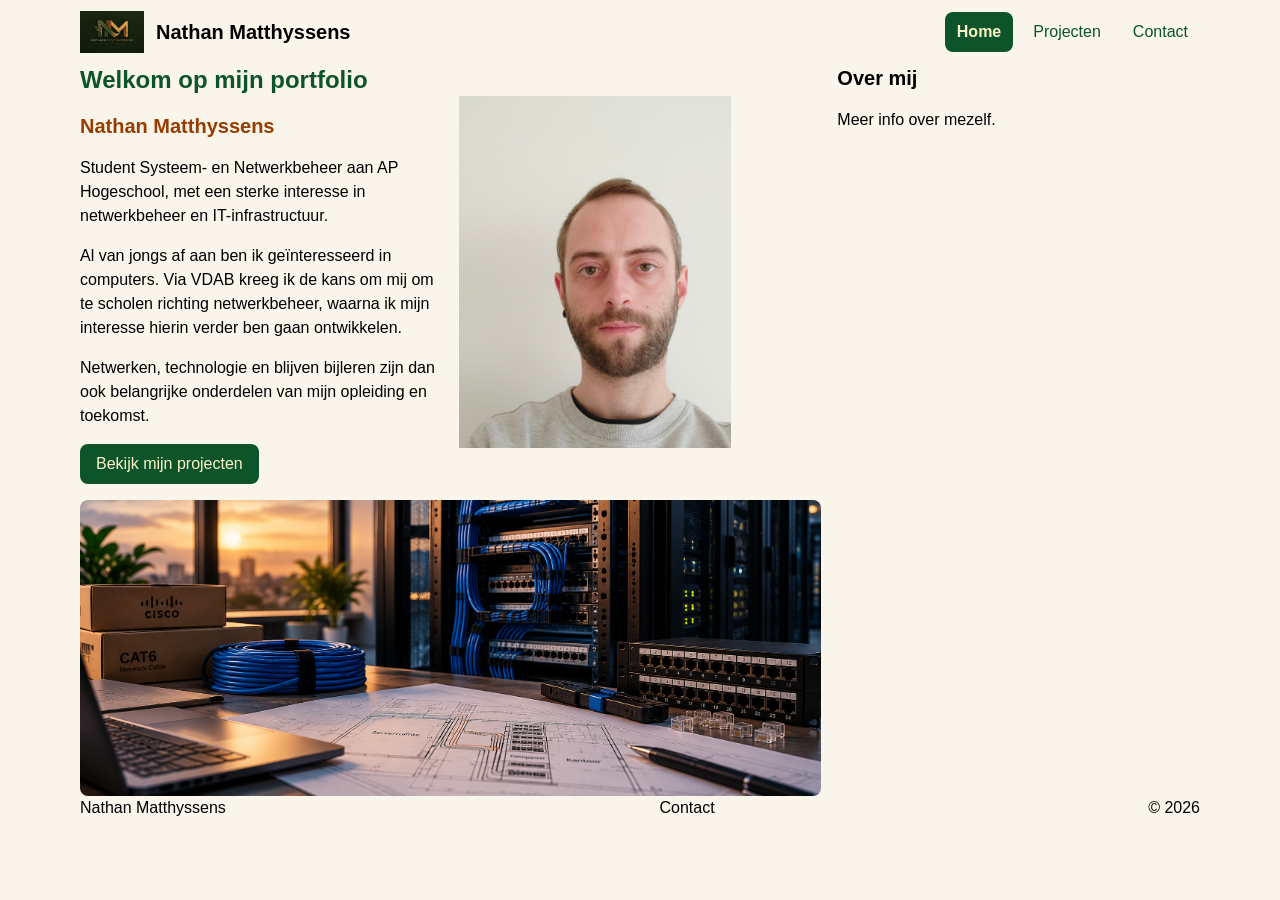
<file: index.html>
<!DOCTYPE html>
<html lang="nl-BE">

<head>
    <meta charset="UTF-8">
    <meta name="viewport" content="width=device-width, initial-scale=1.0">
    <meta name="description" content="Portfolio van Nathan Matthyssens, student systeem- en netwerkbeheer aan AP Hogeschool. Ontdek mijn projecten en interesses.">
    <title>Home - Nathan Matthyssens</title>
    <link rel="stylesheet" href="css/tailwind.css">
    <link rel="stylesheet" href="css/style.css">
</head>

<body class="font-sans">
    <div class="max-w-6xl mx-auto px-4">

        <header class="flex flex-col md:items-center md:justify-between gap-4 md:flex-row">
            <div class="flex items-center gap-3">
                <img src="images/logo.png" alt="Logo portfolio" width="64" height="64" class="size-16 object-contain">
                <h1 class="text-xl font-bold">Nathan Matthyssens</h1>
            </div>

            <input type="checkbox" id="menu-knop" class="peer sr-only">

            <label for="menu-knop" class="rounded-lg border border-green-900 text-green-900 px-3 py-2 md:hidden">
                Menu
            </label>
            <nav class="hidden w-full peer-checked:block md:block md:w-auto">
                <ul class="flex flex-col md:flex-row md:gap-2">
                    <li>
                        <a href="index.html" aria-current="page"
                            class="block px-3 py-2 rounded-lg bg-green-900 text-amber-100 font-semibold">Home</a>
                    </li>
                    <li>
                        <a href="portfolio.html"
                            class="block px-3 py-2 rounded-lg text-green-900 hover:bg-amber-100">Projecten</a>
                    </li>
                    <li>
                        <a href="contact.html"
                            class="block px-3 py-2 rounded-lg text-green-900 hover:bg-amber-100">Contact</a>
                    </li>
                </ul>
            </nav>
        </header>

        <div class="grid grid-cols-1 md:grid-cols-3 gap-4">

            <main class="md:col-span-2">
                <h2 class="font-bold text-2xl text-green-900">Welkom op mijn portfolio</h2>

                <div class="grid md:grid-cols-2 grid-cols-1 gap-4">
                    <div>
                        <h3 class="text-xl font-bold mt-4 text-amber-800">Nathan Matthyssens</h3>

                        <p class="mt-4">Student Systeem- en Netwerkbeheer aan AP Hogeschool, met een sterke interesse in
                            netwerkbeheer en IT-infrastructuur.</p>

                        <p class="mt-4">Al van jongs af aan ben ik geïnteresseerd in computers. Via VDAB kreeg ik de
                            kans om mij om te scholen richting netwerkbeheer, waarna ik mijn interesse hierin verder ben
                            gaan ontwikkelen.</p>

                        <p class="mt-4">Netwerken, technologie en blijven bijleren zijn dan ook belangrijke onderdelen
                            van mijn opleiding en toekomst.</p>

                        <a href="portfolio.html"
                            class="mt-4 inline-block rounded-lg bg-green-900 px-4 py-2 text-amber-100">Bekijk mijn
                            projecten</a>
                    </div>

                    <div>
                        <img src="images/profielfoto.jpg" alt="Profielfoto Nathan Matthyssens" width="1920" height="768"
                            class="w-3/4 h-88 object-cover">
                    </div>
                </div>

                <div class="mt-4">
                    <img src="images/index.png" alt="Server ruimte met netwerkapparatuur" width="1920" height="768"
                        class="w-full rounded-lg">
                </div>
            </main>

            <aside>
                <h2 class="font-bold text-xl">Over mij</h2>
                <p class="mt-4">Meer info over mezelf.</p>
            </aside>
        </div>

        <footer class="flex flex-col md:flex-row md:items-center md:justify-between gap-4">
            <p>Nathan Matthyssens</p>

            <a href="contact.html">Contact</a>

            <p>&copy; 2026</p>
        </footer>
    </div>
</body>

</html>
</file>
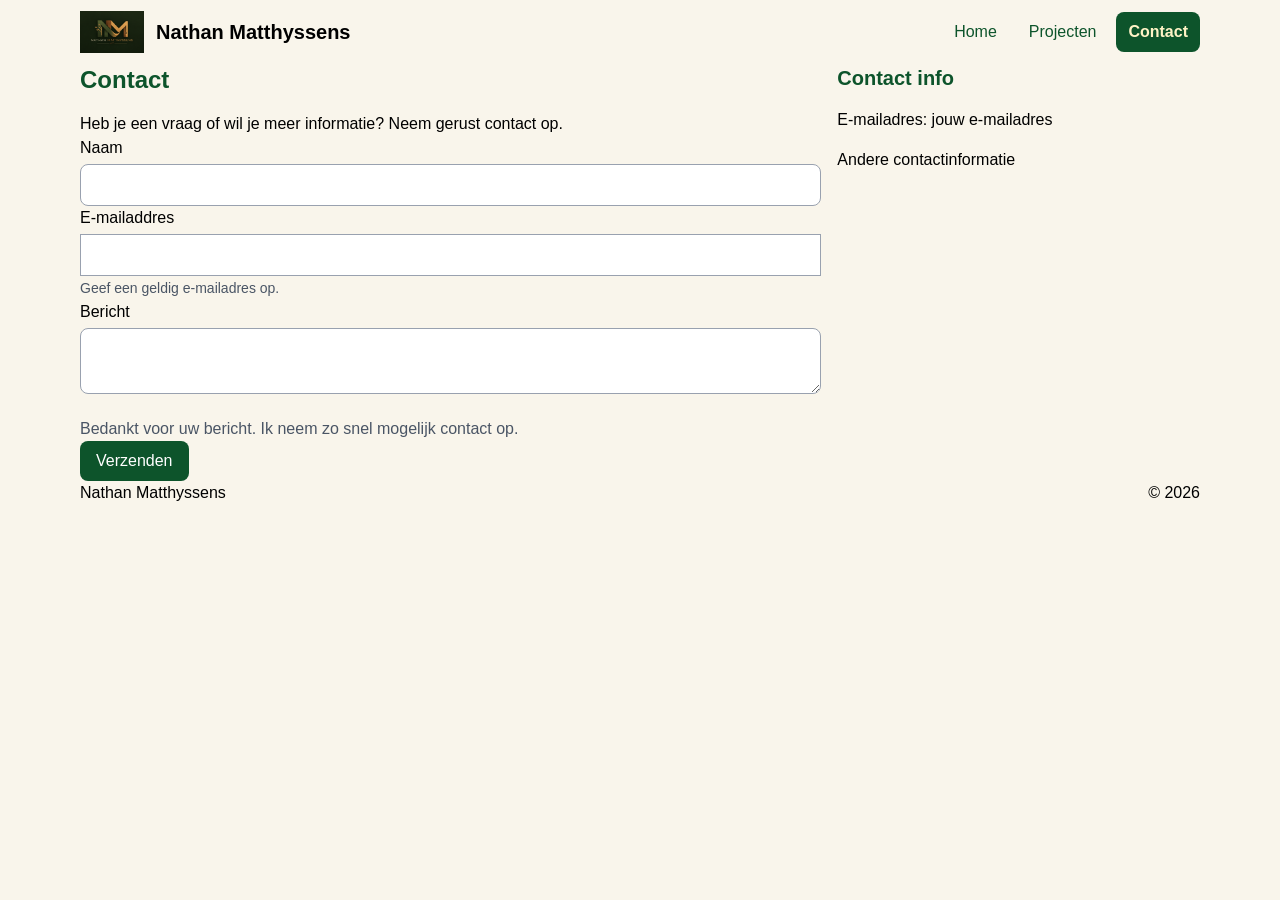
<file: contact.html>
<!DOCTYPE html>
<html lang="nl-BE">

<head>
    <meta charset="UTF-8">
    <meta name="viewport" content="width=device-width, initial-scale=1.0">
    <meta name="description" content="Neem contact op met Nathan Matthyssens voor vragen over projecten, netwerkbeheer of mogelijke samenwerkingen.">
    <title>Contact - Nathan Matthyssens</title>
    <link rel="stylesheet" href="css/tailwind.css">
    <link rel="stylesheet" href="css/style.css">
</head>

<body class="font-sans">
    <div class="max-w-6xl mx-auto px-4">
        <header class="flex flex-col md:items-center md:justify-between gap-4 md:flex-row">
            <div class="flex items-center gap-3">
                <img src="images/logo.png" alt="Logo portfolio" width="64" height="64" class="size-16 object-contain">
                <h1 class="text-xl font-bold">Nathan Matthyssens</h1>
            </div>

            <input type="checkbox" id="menu-knop" class="peer sr-only">

            <label for="menu-knop" class="rounded-lg border border-green-900 text-green-900 px-3 py-2 md:hidden">
                Menu
            </label>
            <nav class="hidden w-full peer-checked:block md:block md:w-auto">
                <ul class="flex flex-col md:flex-row md:gap-2">
                    <li>
                        <a href="index.html"
                            class="block px-3 py-2 rounded-lg text-green-900 hover:bg-amber-100">Home</a>
                    </li>
                    <li>
                        <a href="portfolio.html"
                            class="block px-3 py-2 rounded-lg text-green-900 hover:bg-amber-100">Projecten</a>
                    </li>
                    <li>
                        <a href="contact.html" aria-current="page"
                            class="block px-3 py-2 rounded-lg text-amber-100 bg-green-900 font-semibold">Contact</a>
                    </li>
                </ul>
            </nav>
        </header>

        <div class="grid grid-cols-1 md:grid-cols-3 gap-4">
            <main class="md:col-span-2">
                <h2 class="text-2xl font-bold text-green-900">Contact</h2>

                <p class="mt-4">
                    Heb je een vraag of wil je meer informatie?
                    Neem gerust contact op.
                </p>

                <form name="contact" method="post" data-netlify="true">
                    <p>
                        <label for="naam" class="block">Naam</label>
                        <input type="text" id="naam" name="naam" required autocomplete="name" class="mt-1 w-full rounded-lg border border-gray-400 bg-white px-3 py-2">
                    </p>

                    <p>
                        <label for="email" class="block">E-mailaddres</label>
                        <input type="email" id="email" name="email" class="mt-1 w-full border border-gray-400 bg-white px-3 py-2 peer" required autocomplete="email" aria-describedby="email-hulp">

                        <span id="email-hulp" class="text-sm text-gray-600">Geef een geldig e-mailadres op.</span>

                        <span class="hidden text-sm text-red-700 peer-user-invalid:block">Vul een geldig e-mailadres in.</span>
                    </p>

                    <p>
                        <label for="bericht" class="block">Bericht</label>
                        <textarea name="bericht" id="bericht" class="mt-1 w-full border border-gray-400 rounded-lg bg-white px-3 py-2 peer" required></textarea>
                    
                        <span class="hidden text-sm text-red-700 peer-user-invalid:block">Vul je bericht in.</span>
                    </p>

                    <p class="mt-4 text-gray-600">
                        Bedankt voor uw bericht. Ik neem zo snel mogelijk contact op.
                    </p>
                    <button type="submit" class="rounded-lg bg-green-900 px-4 py-2 text-white hover:bg-green-800">Verzenden</button>
                </form>

            </main>

            <aside>
                <h2 class="font-bold text-xl text-green-900">Contact info</h2>

                <p class="mt-4">E-mailadres: jouw e-mailadres</p>
                <p class="mt-4">Andere contactinformatie</p>
            </aside>
        </div>

        <footer class="flex flex-col md:flex-row md:items-center md:justify-between gap-4">
            <p>Nathan Matthyssens</p>

            <p>&copy; 2026</p>
        </footer>
    </div>
</body>

</html>
</file>
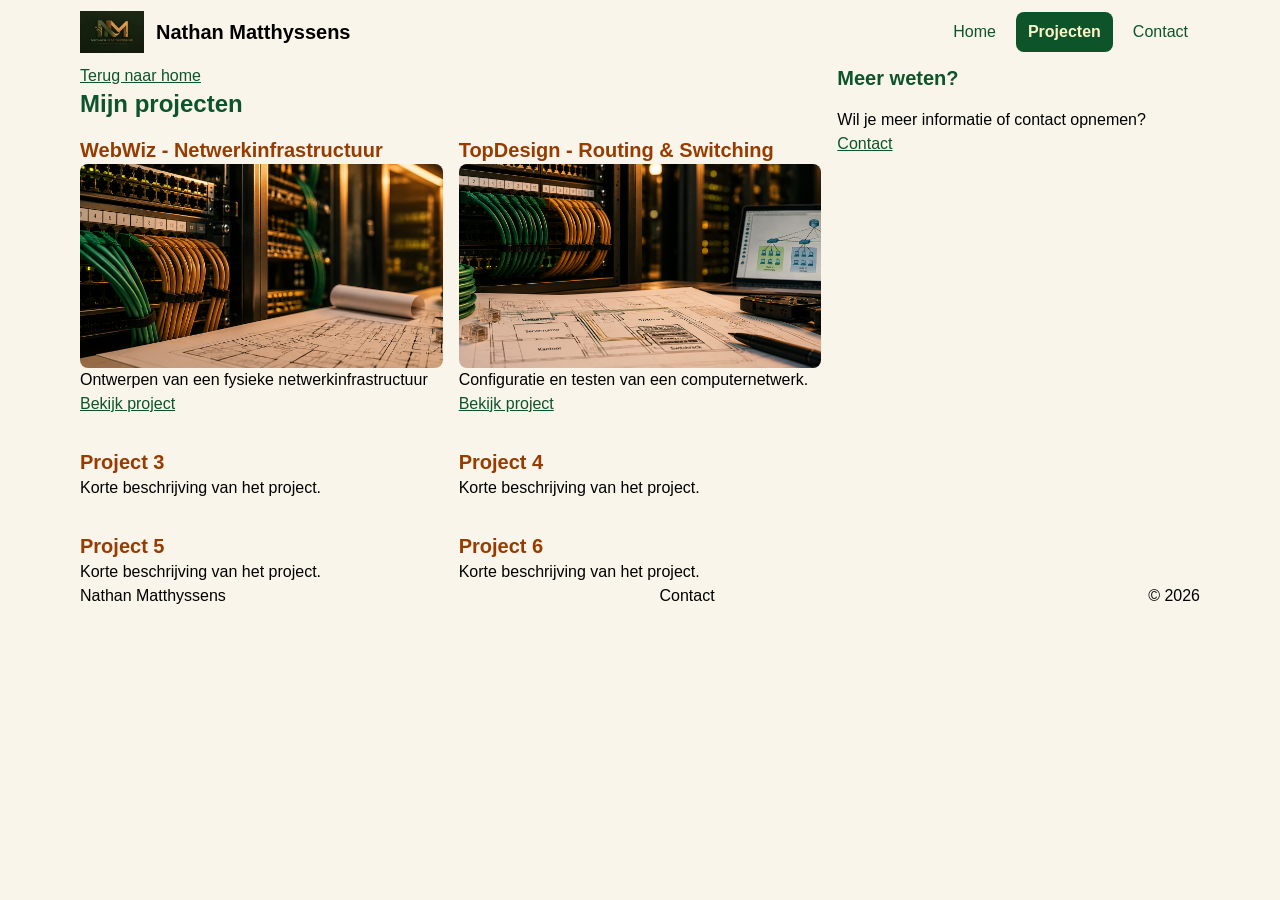
<file: portfolio.html>
<!DOCTYPE html>
<html lang="nl-BE">

<head>
    <meta charset="UTF-8">
    <meta name="viewport" content="width=device-width, initial-scale=1.0">
    <meta name="description" content="Bekijk de projecten van Nathan Matthyssens, student systeem- en netwerkbeheer aan AP Hogeschool.">
    <title>Portfolio - Nathan Matthyssens</title>
    <link rel="stylesheet" href="css/tailwind.css">
    <link rel="stylesheet" href="css/style.css">
</head>

<body class="font-sans">
    <div class="max-w-6xl mx-auto px-4">
        <header class="flex flex-col md:items-center md:justify-between gap-4 md:flex-row">
            <div class="flex items-center gap-3">
                <img src="images/logo.png" alt="Logo portfolio" width="64" height="64" class="size-16 object-contain">
                <h1 class="text-xl font-bold">Nathan Matthyssens</h1>
            </div>

            <input type="checkbox" id="menu-knop" class="peer sr-only">

            <label for="menu-knop" class="rounded-lg border border-green-900 text-green-900 px-3 py-2 md:hidden">
                Menu
            </label>
            <nav class="hidden w-full peer-checked:block md:block md:w-auto">
                <ul class="flex flex-col md:flex-row md:gap-2">
                    <li>
                        <a href="index.html"
                            class="block px-3 py-2 rounded-lg text-green-900 hover:bg-amber-100">Home</a>
                    </li>
                    <li>
                        <a href="portfolio.html" aria-current="page"
                            class="block px-3 py-2 rounded-lg bg-green-900 text-amber-100 font-semibold">Projecten</a>
                    </li>
                    <li>
                        <a href="contact.html"
                            class="block px-3 py-2 rounded-lg text-green-900 hover:bg-amber-100">Contact</a>
                    </li>
                </ul>
            </nav>
        </header>

        <div class="grid grid-cols-1 md:grid-cols-3 gap-4">
            <main class="md:col-span-2">
                <a href="index.html" class="text-green-900 underline">Terug naar home</a>
                <h2 class="text-2xl font-bold text-green-900">Mijn projecten</h2>

                <div class="grid grid-cols-1 sm:grid-cols-2 gap-4">
                    <section>
                        <h3 class="text-xl font-bold text-amber-800 mt-4">WebWiz - Netwerkinfrastructuur</h3>
                        <img src="images/webwiz.png" alt="Netwerkinfrastructuur opdracht fysieke laag van het OSI model" width="1920" height="768" class="w-full rounded-lg aspect-video object-cover">
                        <p>Ontwerpen van een fysieke netwerkinfrastructuur</p>
                        <a href="project.html" class="text-green-900 underline hover:bg-amber-100">Bekijk project</a>
                    </section>

                    <section>
                        <h3 class="text-xl font-bold text-amber-800 mt-4">TopDesign - Routing &amp; Switching</h3>
                        <img src="images/topdesign.png" alt="Netwerkontwerp met switches, netwerkkabels, VLAN-topologie" width="1920" height="768" class="w-full rounded-lg aspect-video object-cover">
                        <p>Configuratie en testen van een computernetwerk.</p>
                        <a href="project.html" class="text-green-900 underline hover:bg-amber-100">Bekijk project</a>
                    </section>

                    <section>
                        <h3 class="text-xl font-bold text-amber-800 mt-4">Project 3</h3>
                        <p>Korte beschrijving van het project.</p>
                    </section>

                    <section>
                        <h3 class="text-xl font-bold text-amber-800 mt-4">Project 4</h3>
                        <p>Korte beschrijving van het project.</p>
                    </section>

                    <section>
                        <h3 class="text-xl font-bold text-amber-800 mt-4">Project 5</h3>
                        <p>Korte beschrijving van het project.</p>
                    </section>

                    <section>
                        <h3 class="text-xl font-bold text-amber-800 mt-4">Project 6</h3>
                        <p>Korte beschrijving van het project.</p>
                    </section>
                </div>
            </main>

            <aside>
                <h2 class="font-bold text-xl text-green-900">Meer weten?</h2>
                <p class="mt-4">Wil je meer informatie of contact opnemen?</p>
                <a href="contact.html" class="text-green-900 underline hover:bg-amber-100">Contact</a>
            </aside>
        </div>

        <footer class="flex flex-col md:flex-row md:items-center md:justify-between gap-4">
            <p>Nathan Matthyssens</p>

            <a href="contact.html">Contact</a>

            <p>&copy; 2026</p>
        </footer>
    </div>
</body>

</html>
</file>
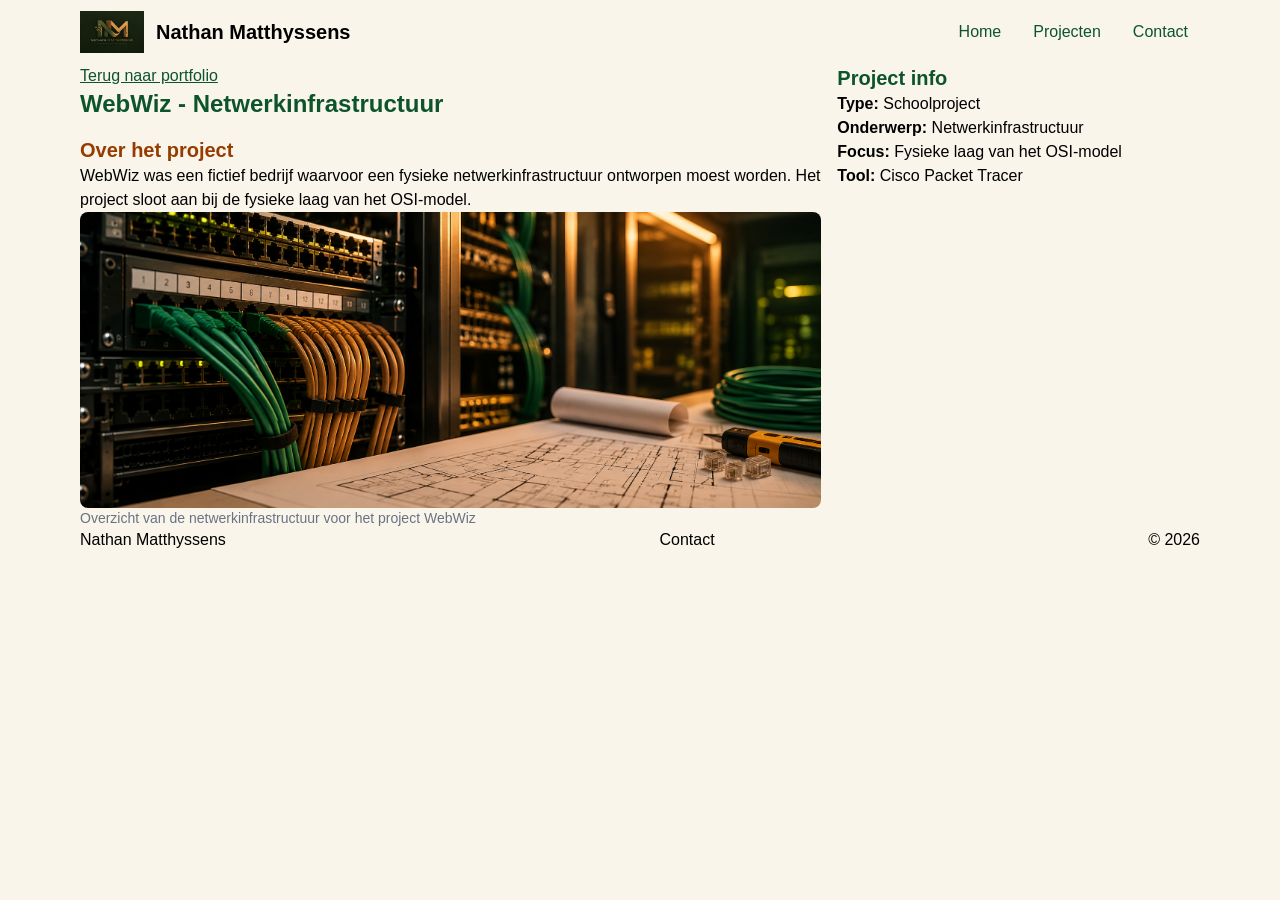
<file: project.html>
<!DOCTYPE html>
<html lang="nl-BE">

<head>
    <meta charset="UTF-8">
    <meta name="viewport" content="width=device-width, initial-scale=1.0">
    <meta name="description" content="Ontdek de technische projecten van Nathan Matthyssens rond netwerkbeheer, infrastructuur en IT.">
    <title>Project - Nathan Matthyssens</title>
    <link rel="stylesheet" href="css/tailwind.css">
    <link rel="stylesheet" href="css/style.css">
</head>

<body class="font-sans">
    <div class="max-w-6xl mx-auto px-4">
        <header class="flex flex-col md:items-center md:justify-between gap-4 md:flex-row">
            <div class="flex items-center gap-3">
                <img src="images/logo.png" alt="Logo portfolio" width="64" height="64" class="size-16 object-contain">
                <h1 class="text-xl font-bold">Nathan Matthyssens</h1>
            </div>

            <input type="checkbox" id="menu-knop" class="peer sr-only">

            <label for="menu-knop" class="rounded-lg border border-green-900 text-green-900 px-3 py-2 md:hidden">
                Menu
            </label>
            <nav class="hidden w-full peer-checked:block md:block md:w-auto">
                <ul class="flex flex-col md:flex-row md:gap-2">
                    <li>
                        <a href="index.html"
                            class="block px-3 py-2 rounded-lg text-green-900 hover:bg-amber-100">Home</a>
                    </li>
                    <li>
                        <a href="portfolio.html"
                            class="block px-3 py-2 rounded-lg text-green-900 hover:bg-amber-100">Projecten</a>
                    </li>
                    <li>
                        <a href="contact.html"
                            class="block px-3 py-2 rounded-lg text-green-900 hover:bg-amber-100">Contact</a>
                    </li>
                </ul>
            </nav>
        </header>

        <div class="grid grid-cols-1 md:grid-cols-3 gap-4">
            <main class="md:col-span-2">
                <a href="portfolio.html" class="text-green-900 hover:bg-amber-100 underline">Terug naar portfolio</a>

                <h2 class="font-bold text-2xl text-green-900">WebWiz - Netwerkinfrastructuur</h2>

                <section>
                    <h3 class="font-bold text-xl text-amber-800 mt-4">Over het project</h3>

                    <p>
                        WebWiz was een fictief bedrijf waarvoor een fysieke
                        netwerkinfrastructuur ontworpen moest worden.
                        Het project sloot aan bij de fysieke laag van het OSI-model.
                    </p>

                    <figure><img src="images/webwiz.png" alt="Netwerkinfrastructuur van het fictieve bedrijf WebWiz"
                            width="1920" height="768" class="w-full rounded-lg">
                        <figcaption class="text-sm text-gray-500">Overzicht van de netwerkinfrastructuur voor het
                            project WebWiz</figcaption>
                    </figure>
                </section>
            </main>

            <aside>
                <h2 class="font-bold text-xl text-green-900">Project info</h2>

                <p><strong>Type:</strong> Schoolproject</p>
                <p><strong>Onderwerp:</strong> Netwerkinfrastructuur</p>
                <p><strong>Focus:</strong> Fysieke laag van het OSI-model</p>
                <p><strong>Tool:</strong> Cisco Packet Tracer</p>
            </aside>
        </div>

        <footer class="flex flex-col md:flex-row md:items-center md:justify-between gap-4">
            <p>Nathan Matthyssens</p>

            <a href="contact.html">Contact</a>

            <p>&copy; 2026</p>
        </footer>
    </div>
</body>

</html>
</file>
<file: css/style.css>
body{
    background-color: #f9f5eb;
}
</file>
